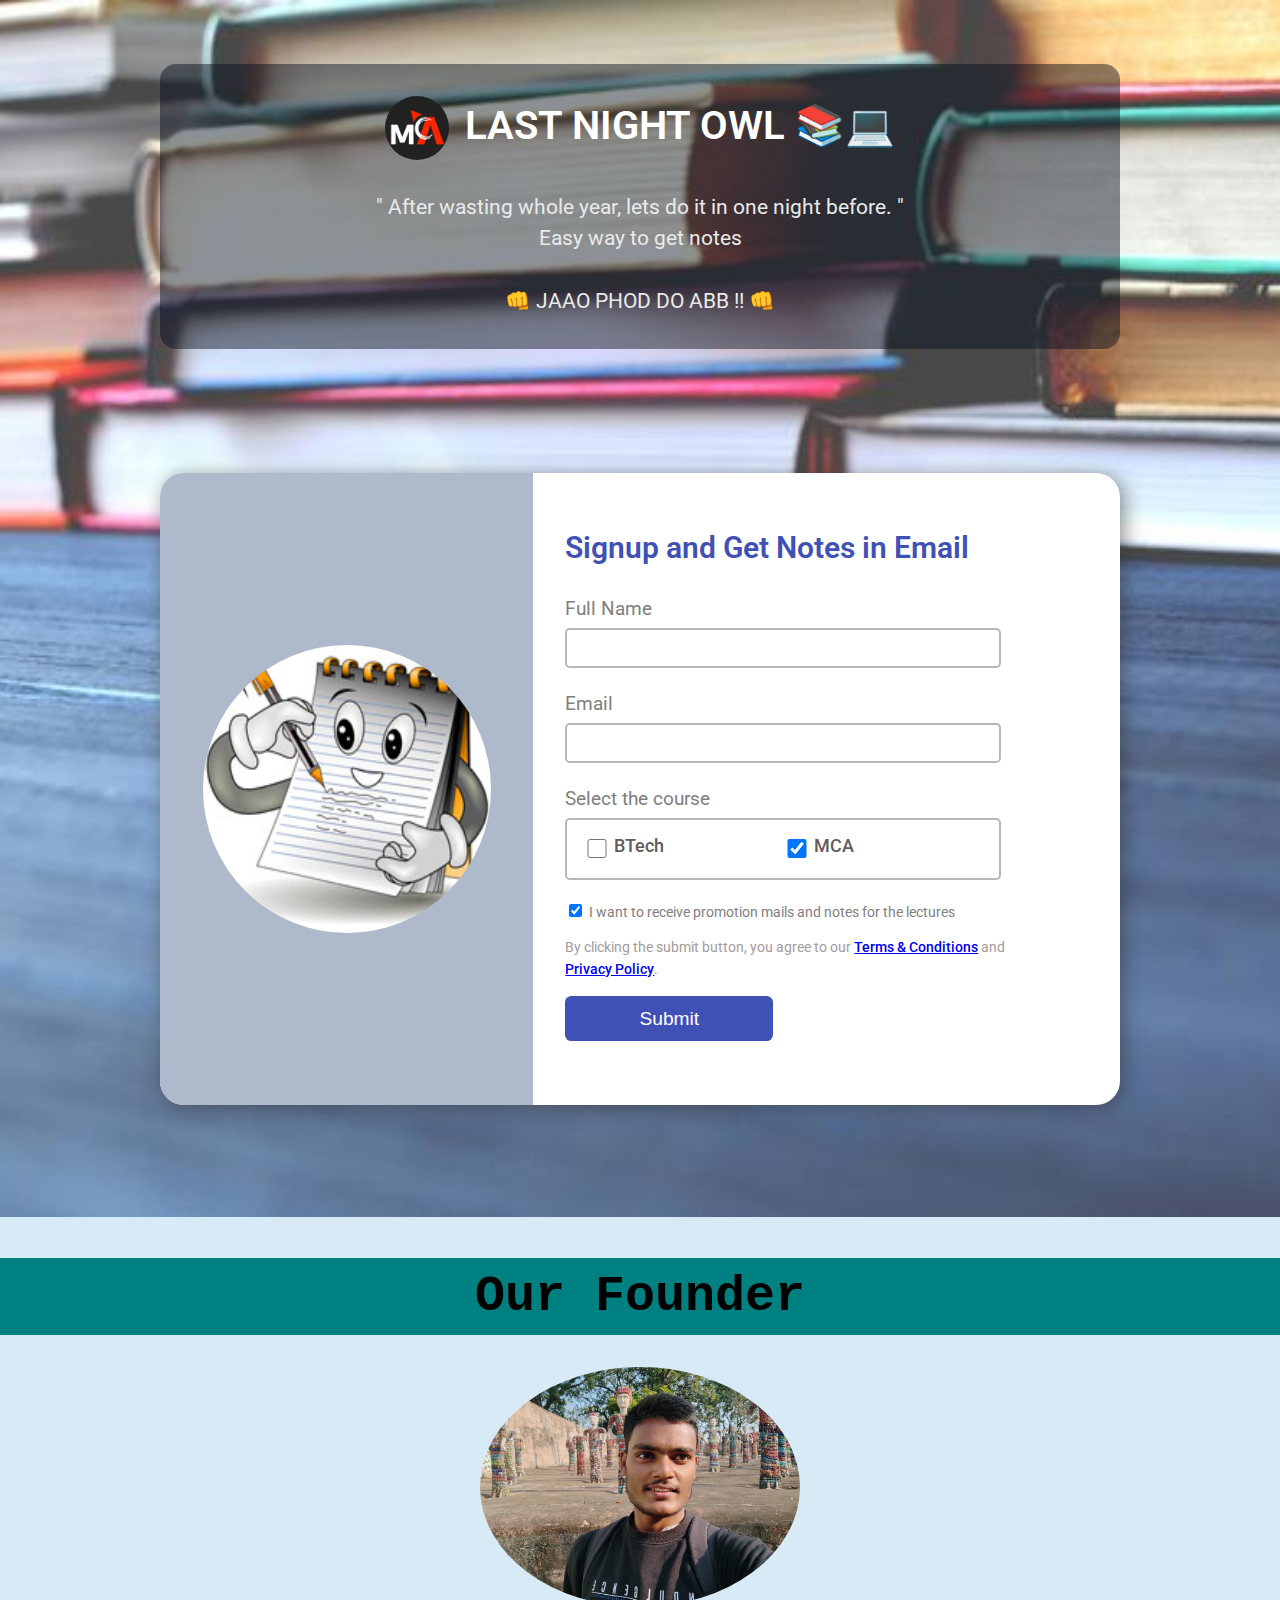
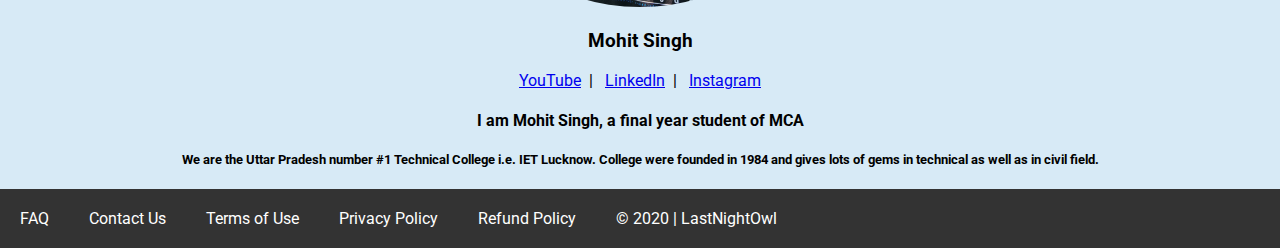
<file: index.html>
<!DOCTYPE html>
<html lang="en">
<head>
    <meta charset="UTF-8">
    <meta http-equiv="X-UA-Compatible" content="IE=edge">
    <meta name="viewport" content="width=device-width, initial-scale=1.0">
    <title>SignUp Page</title>
</head>
<link rel="stylesheet" href="signup.css">
<body>
    <div class="mainscreen">

		<!-- Creating top hero text part -->
		<div class="toppart">
			<div class="herotext">
				<h1><img class="logo" src="mca logo.jpg" alt="Logo">LAST NIGHT OWL 📚💻</h1>
				<p>" After wasting whole year, lets do it in one night before. " <br>Easy way to get notes<br><br>👊 JAAO PHOD DO ABB !! 👊</p>
			</div>
		</div>
<br><br><br><br>
		<!-- Creating bottom part form img and form -->
		<div class="bottompart">
			<!-- Image Part -->
			<div class="imgpart">
				<img src="making-notes.jpg" class="heroimg" alt="">
			</div>

			<!-- Form Part -->
			<div class="formpart">
				<form>
					<h2>Signup and Get Notes in Email</h2>
					<!-- For Full Name -->
					<label for="name">Full Name</label>
					<input class="inputbox" name="name" type="text" class="name" autocomplete="off">

					<!-- For user email to receive notes -->
					<label for="email">Email</label>
					<input class="inputbox" type="email" class="email" name="email" autocomplete="off">

					<!-- For selecting course which email he wantss -->
					<label for="course">Select the course</label>
					<div class="options">
						<div class="eachoption">
							<input type="checkbox" >
							<span>BTech</span>
						</div>
						<div class="eachoption">
							<input type="checkbox" checked>
							<span>MCA</span>
						</div>
					</div>


					<!-- For Agree line and checkbox -->
					<input type="checkbox" class="agree" checked>
					<label for="agree" class="agree">I want to receive promotion mails and notes for the lectures</label>

					<!-- For Privacy Policy Line -->
					<label class="privacy_policy">By clicking the submit button, you agree to our <span><a href="https://accounts.google.com/TOS?loc=IN&hl=en-GB"> Terms & Conditions</a> </span> and <span><a href="https://accounts.google.com/TOS?loc=IN&hl=en-GB&privacy=true">Privacy Policy</a></span>.</label>


					<!-- For Submit Button-->
					<button class="submitbtn">Submit</button>

				</form>
			</div>
		</div>
	</div>
    <section>
        <div class="founder">
        <h2>
            Our Founder
        </h2>
        <img src="IMG_20201202_145541.jpg" alt="This is Mohit Singh" width="30%">
        <h3>Mohit Singh</h3>
        <a href="http://www.youtube.com/" target="_blank" rel="noopener noreferrer">YouTube</a>&nbsp;&nbsp;|&nbsp;&nbsp;
        <a href="http://www.linkedin.com/in/mohit-singh-8568551a9" target="_blank" rel="noopener noreferrer">LinkedIn</a>&nbsp;&nbsp;|&nbsp;&nbsp;
        <a href="https://www.instagram.com/mohit.k.s1997/" target="_blank" rel="noopener noreferrer">Instagram</a>

        <h4>I am Mohit Singh, a final year student of MCA </h4>
        <h5>We are the Uttar Pradesh number #1 Technical College i.e. IET Lucknow. College were founded in 1984 and gives lots of gems in technical as well as in civil field.</h5>
    </section>
</main>
</div>
<footer>
    <a href="#">FAQ</a>
    <a href="#">Contact Us</a>
    <a href="#">Terms of Use</a>
    <a href="#">Privacy Policy</a>
    <a href="#">Refund Policy</a>
    <a href="#">&copy; 2020 | LastNightOwl</a>
</footer>
</body>
</html>
</file>
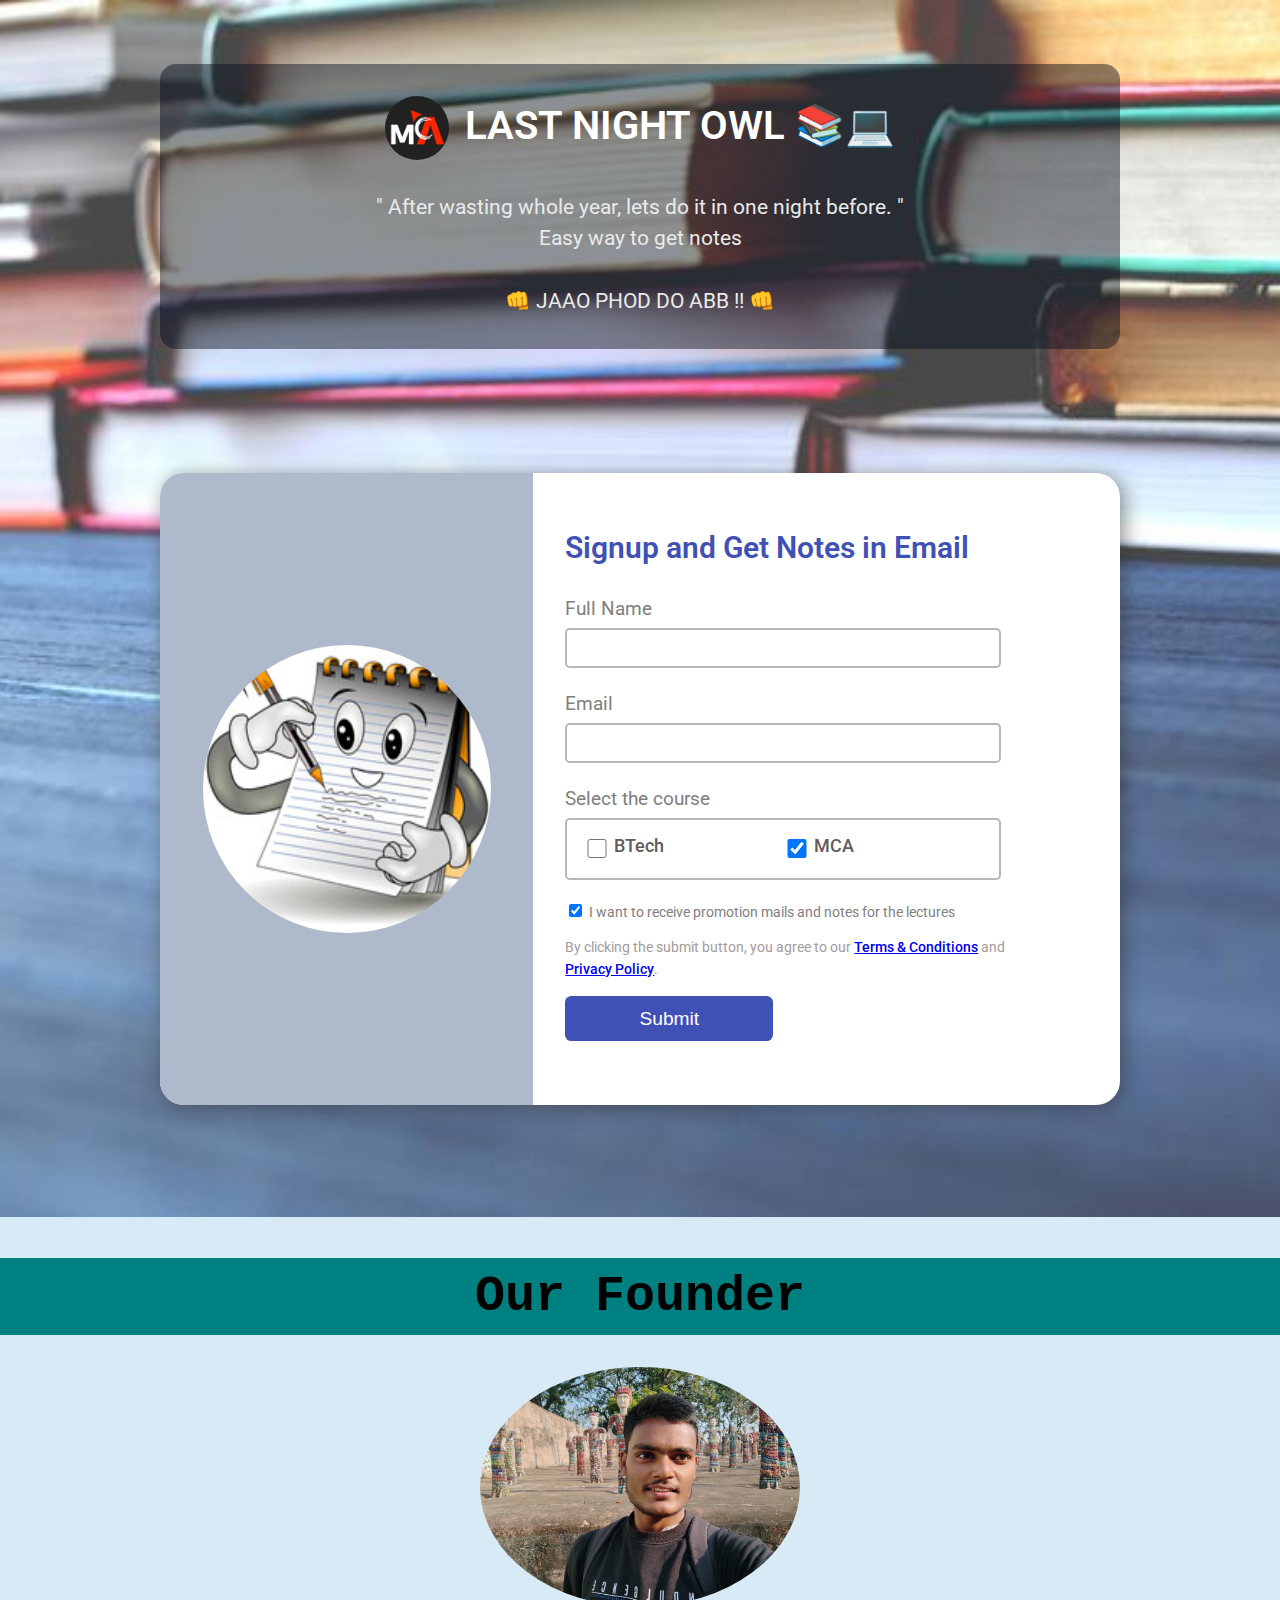
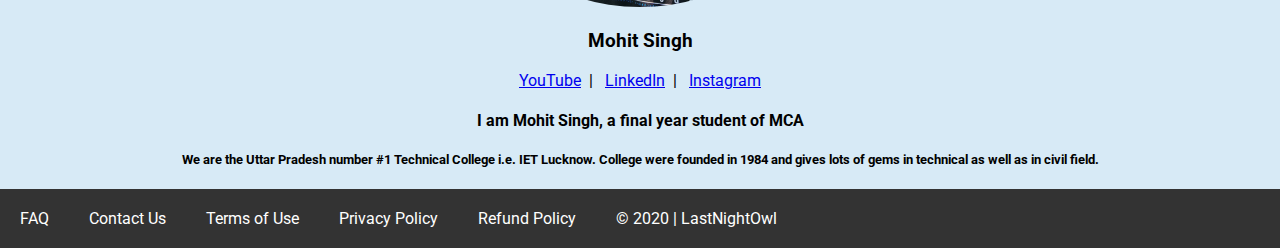
<file: signup.html>
<!DOCTYPE html>
<html lang="en">
<head>
    <meta charset="UTF-8">
    <meta http-equiv="X-UA-Compatible" content="IE=edge">
    <meta name="viewport" content="width=device-width, initial-scale=1.0">
    <title>SignUp Page</title>
</head>
<link rel="stylesheet" href="signup.css">
<body>
    <div class="mainscreen">

		<!-- Creating top hero text part -->
		<div class="toppart">
			<div class="herotext">
				<h1><img class="logo" src="mca logo.jpg" alt="Logo">LAST NIGHT OWL 📚💻</h1>
				<p>" After wasting whole year, lets do it in one night before. " <br>Easy way to get notes<br><br>👊 JAAO PHOD DO ABB !! 👊</p>
			</div>
		</div>
<br><br><br><br>
		<!-- Creating bottom part form img and form -->
		<div class="bottompart">
			<!-- Image Part -->
			<div class="imgpart">
				<img src="making-notes.jpg" class="heroimg" alt="">
			</div>

			<!-- Form Part -->
			<div class="formpart">
				<form>
					<h2>Signup and Get Notes in Email</h2>
					<!-- For Full Name -->
					<label for="name">Full Name</label>
					<input class="inputbox" name="name" type="text" class="name" autocomplete="off">

					<!-- For user email to receive notes -->
					<label for="email">Email</label>
					<input class="inputbox" type="email" class="email" name="email" autocomplete="off">

					<!-- For selecting course which email he wantss -->
					<label for="course">Select the course</label>
					<div class="options">
						<div class="eachoption">
							<input type="checkbox" >
							<span>BTech</span>
						</div>
						<div class="eachoption">
							<input type="checkbox" checked>
							<span>MCA</span>
						</div>
					</div>


					<!-- For Agree line and checkbox -->
					<input type="checkbox" class="agree" checked>
					<label for="agree" class="agree">I want to receive promotion mails and notes for the lectures</label>

					<!-- For Privacy Policy Line -->
					<label class="privacy_policy">By clicking the submit button, you agree to our <span><a href="https://accounts.google.com/TOS?loc=IN&hl=en-GB"> Terms & Conditions</a> </span> and <span><a href="https://accounts.google.com/TOS?loc=IN&hl=en-GB&privacy=true">Privacy Policy</a></span>.</label>


					<!-- For Submit Button-->
					<button class="submitbtn">Submit</button>

				</form>
			</div>
		</div>
	</div>
    <section>
        <div class="founder">
        <h2>
            Our Founder
        </h2>
        <img src="IMG_20201202_145541.jpg" alt="This is Mohit Singh" width="30%">
        <h3>Mohit Singh</h3>
        <a href="http://www.youtube.com/" target="_blank" rel="noopener noreferrer">YouTube</a>&nbsp;&nbsp;|&nbsp;&nbsp;
        <a href="http://www.linkedin.com/in/mohit-singh-8568551a9" target="_blank" rel="noopener noreferrer">LinkedIn</a>&nbsp;&nbsp;|&nbsp;&nbsp;
        <a href="https://www.instagram.com/mohit.k.s1997/" target="_blank" rel="noopener noreferrer">Instagram</a>

        <h4>I am Mohit Singh, a final year student of MCA </h4>
        <h5>We are the Uttar Pradesh number #1 Technical College i.e. IET Lucknow. College were founded in 1984 and gives lots of gems in technical as well as in civil field.</h5>
    </section>
</main>
</div>
<footer>
    <a href="#">FAQ</a>
    <a href="#">Contact Us</a>
    <a href="#">Terms of Use</a>
    <a href="#">Privacy Policy</a>
    <a href="#">Refund Policy</a>
    <a href="#">&copy; 2020 | LastNightOwl</a>
</footer>
</body>
</html>
</file>
<file: signup.css>
@import url('https://fonts.googleapis.com/css2?family=Roboto:wght@300;400;500;700&display=swap');

body
{
	font-family: 'Roboto', sans-serif!important;
	margin:0;
	padding:0;
	box-sizing: border-box;
    background: rgba(191, 221, 241, 0.63);
}
.mainscreen
{
	background-image: url("books.jpg");
    background-position: center;
  background-repeat: no-repeat;
  background-size:cover;
  position: relative;
}


/*We divided the main part in two parts one is top red part
and other is bottom form part*/




/*Styling top part*/
.toppart
{

    
    

 
    padding: 3rem 10rem 10rem;
    align-content: center;
    
	
}
.herotext
{
	background: #020b1b73;
	border-radius: 1rem;
	padding:2rem;
	margin-top: 1rem;
    text-align: center;
}
.toppart .logo
{
	width: 4rem;
    border-radius: 100%;
    vertical-align: middle;
    margin-right: 1rem;
}
.toppart h1
{
	color: white;
    font-size: 2.5rem;
    font-weight: 600;
    margin: 0 auto 2rem;
}
.toppart p
{
	margin: 0;
    font-size: 1.3rem;
    color: #eaeaea;
    font-weight: 400;
    line-height: 1.5;
}

/*Top part styling completed*/




/*Styling Form box part*/


.bottompart
{
	width: 60rem;
    margin: 0 auto;
    background: white;
    position: relative;
    top: -7rem;
    border-radius: 1.5rem;
    box-shadow: 4px 3px 20px #3535358c;
    display: flex;
    flex-direction: row;
}

/*We divided the bottom form part into two parts 
one is image part
and another is form part*/


/*Styling image part froom here*/

.imgpart
{
	background: #afb9cc;
	width: 25rem;
	display: inline-flex;
    align-items: center;
    justify-content: center;
	border-top-left-radius: 1.5rem;
    border-bottom-left-radius: 1.5rem;
}
.heroimg
{
	width: 18rem;
    height: 18rem;
    border-radius: 100%;
}

/*Form image part style done */


/*Styling form part starts here*/
.formpart
{
	width: 35rem;
	border-bottom-right-radius: 1.5rem;
    border-top-right-radius: 1.5rem;
    padding: 2rem 2rem 4rem;
}
h2{
	color: #3F51B5;
    font-size: 1.9rem;
    margin-bottom: 2rem;
    font-weight: 600;
}
label
{
	font-size: 1.2rem;
    color: grey;
    font-weight: 400;
    display: block;
    margin: 0.5rem 0;
}
.inputbox
{
	width: 26rem;
    padding: 0.5rem;
    border: 2px solid #b9b6b6;
    margin-bottom: 1rem;
    border-radius: 0.3rem;
    font-family: 'Roboto', sans-serif;
    color: #615a5a;
    font-size: 1.1rem;
    font-weight: 500;
}
/*styling options for course c++ or web dev*/
.options
{
	width: 25rem;
	padding: 1rem;
    border: 2px solid #b9b6b6;
    margin-bottom: 1rem;
    border-radius: 0.3rem;
}
.eachoption
{
	display: inline-block;
    width: 49%;
}
.eachoption span
{
	vertical-align: top;
    color: #615a5a;
    font-size: 1.1rem;
    font-weight: 500;
}
input[type=checkbox] {
    width: 1.2rem;
    height: 1.2rem;
}


/*Styling checkbox agreement line*/
input.agree{
	width: 0.8rem;
    height: 0.8rem;
}
label.agree
{
	font-size: 0.9rem;
    display: inline-block;
}

/*Styling the privacy policy and terms and condition line*/
.privacy_policy
{
	font-size: 0.9rem;
    color: #a29b9b;
    font-weight: 400;
    max-width: 28rem;
    line-height: 1.5;
    margin-bottom: 1rem;
}

.privacy_policy span{
	color: #4fa3ca;
    font-weight: 500;
    cursor: pointer;
}


/*Styling submit btn */
.submitbtn
{
	width: 13rem;
    padding: 0.7rem;
    font-size: 1.2rem;
    color: white;
    background: #3F51B5;
    border: 0;
    outline: 0;
    border-radius: 0.4rem;
    cursor: pointer;
    transition: 0.4s;
}

/*Styling submit button hover state*/
.submitbtn:hover
{
	transform: scale(1.02) translateY(-2px);
    box-shadow: 3px 3px 6px #38373785;
}
/*Form styling complted*/

@media only screen and (max-width: 1000px) {
  .toppart {
    padding: 3rem 2rem 10rem;
}
.bottompart
{
	flex-direction: column;
	width: auto;
}
.imgpart
{
	width: 100%;
    border-top-right-radius: 1.5rem;
    border-bottom-left-radius: 0;
}
.heroimg {
    width: 10rem;
    height: 10rem;
    margin: 1rem;
    }
    .formpart {
    width: auto;
    }
}
@media only screen and (max-width: 600px) {
	.inputbox {
    width: 16rem;
}
.options {
    width: 16rem;
    }
    .eachoption {
    display: block;
    width: 100%;
}
  .links
  {
    display:none;
  }
	}
    
    footer a {
        text-decoration: none;
        padding: 20px;
        text-align: center;
        float: left;
        color: white;
    }
    .founder h2 {
        background: teal;
        padding: 10px;
        color: black;
        font-size: 50px;
        font-family: 'Courier New', Courier, monospace;
    }
    .founder img{
        width:25%;
        border-radius: 50%;
        height: 25%;
    }
    .founder{
        /* background: rgba(191, 221, 241, 0.63); */
        text-align: center;
        /* border-radius: 10px; */
    }
    
    footer {
        background-color: #333;
        overflow: hidden;
    }
</file>
